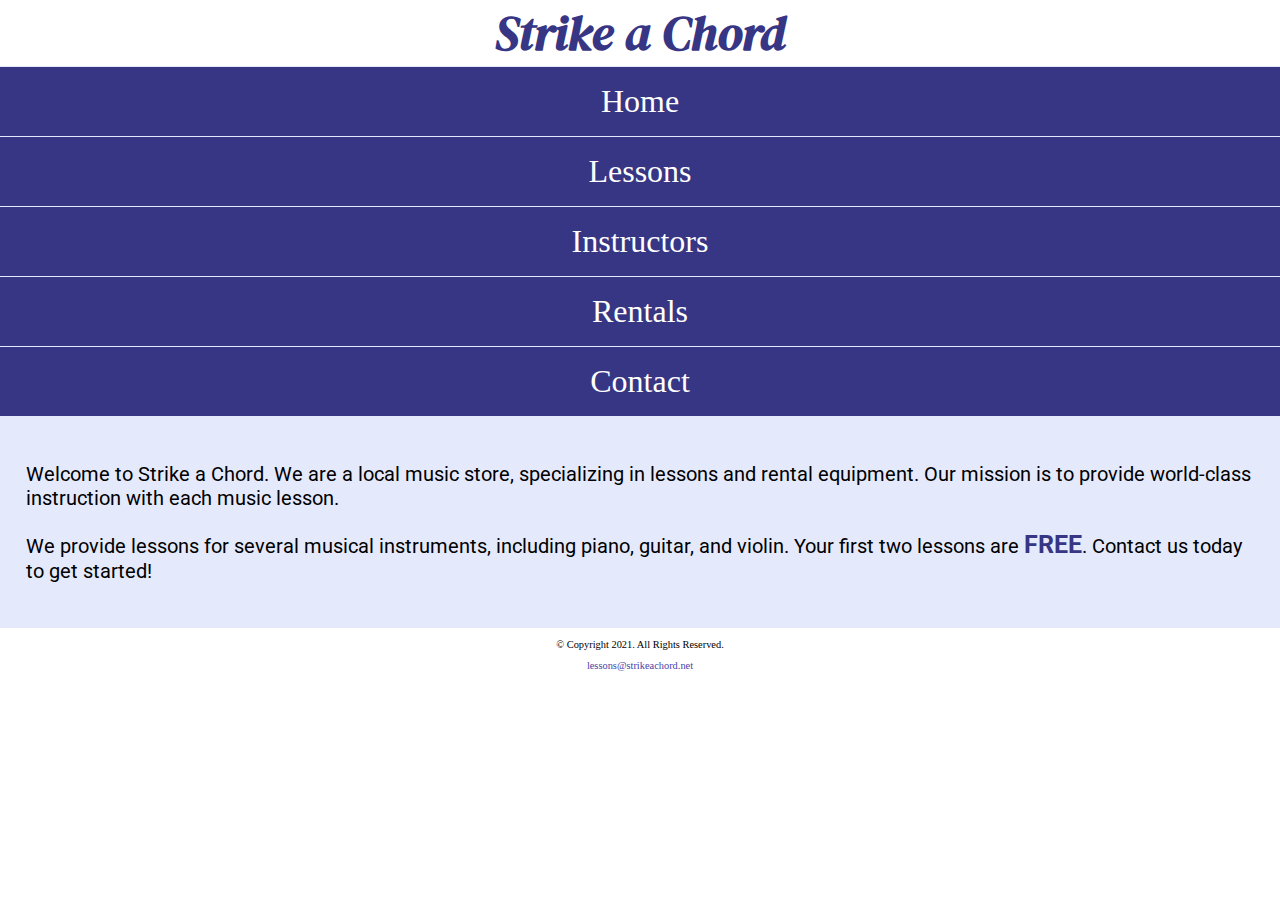
<file: index.html>
<!DOCTYPE html>
<!-- 
	Student Name: Maria Cruz
	File Name: index.html
	Today's Date: May 7, 2021
 -->
<html lang="en">
<head>
	<title>Strike a Chord: Home Page</title>
	<meta charset="utf-8">
    <link rel="stylesheet" href="css/styles.css">
    <meta name="viewport" content="width=device-width, initial-scale=1.0">
    <link href="https://fonts.googleapis.com/css?family=DM+Serif+Display:400i|Roboto&display=swap" rel="stylesheet">
</head>
<body>

	<header>
		<h1> <span class="tab-desk">&#9836;</span> Strike a Chord <span class="tab-desk">&#9836;</span> </h1>
	</header>
	
	<nav>
		<ul>
            <li><a href="index.html">Home</a></li>  
            <li><a href="lessons.html">Lessons</a></li>   
            <li><a href="instructors.html">Instructors</a></li>    
            <li><a href="rentals.html">Rentals</a></li>    
            <li><a href="contact.html">Contact</a></li>
        </ul>
	</nav>
    
    <!-- Hero Image -->
    <div id="hero" class="tab-desk">
        <img src="images/music-notes.png" alt="colorful music notes">
    </div>
	
	<!-- Use the main area to add the main content to the webpage -->
	<main>
		
        <div id="intro">
            
            <p>Welcome to Strike a Chord. We are a local music store, specializing in lessons and rental equipment. Our mission is to provide world-class instruction with each music lesson.</p>

            <p>We provide lessons for several musical instruments, including piano, guitar, and violin. Your first two lessons are <span class="action">FREE</span>. Contact us today to get started!</p>
            
        </div>
		
	</main>
	
	<footer>
		<p>&copy; Copyright 2021. All Rights Reserved.</p>
		<p><a href="mailto:lessons@strikeachord.net">lessons@strikeachord.net</a></p>
	</footer>
	
</body>
</html>
</file>
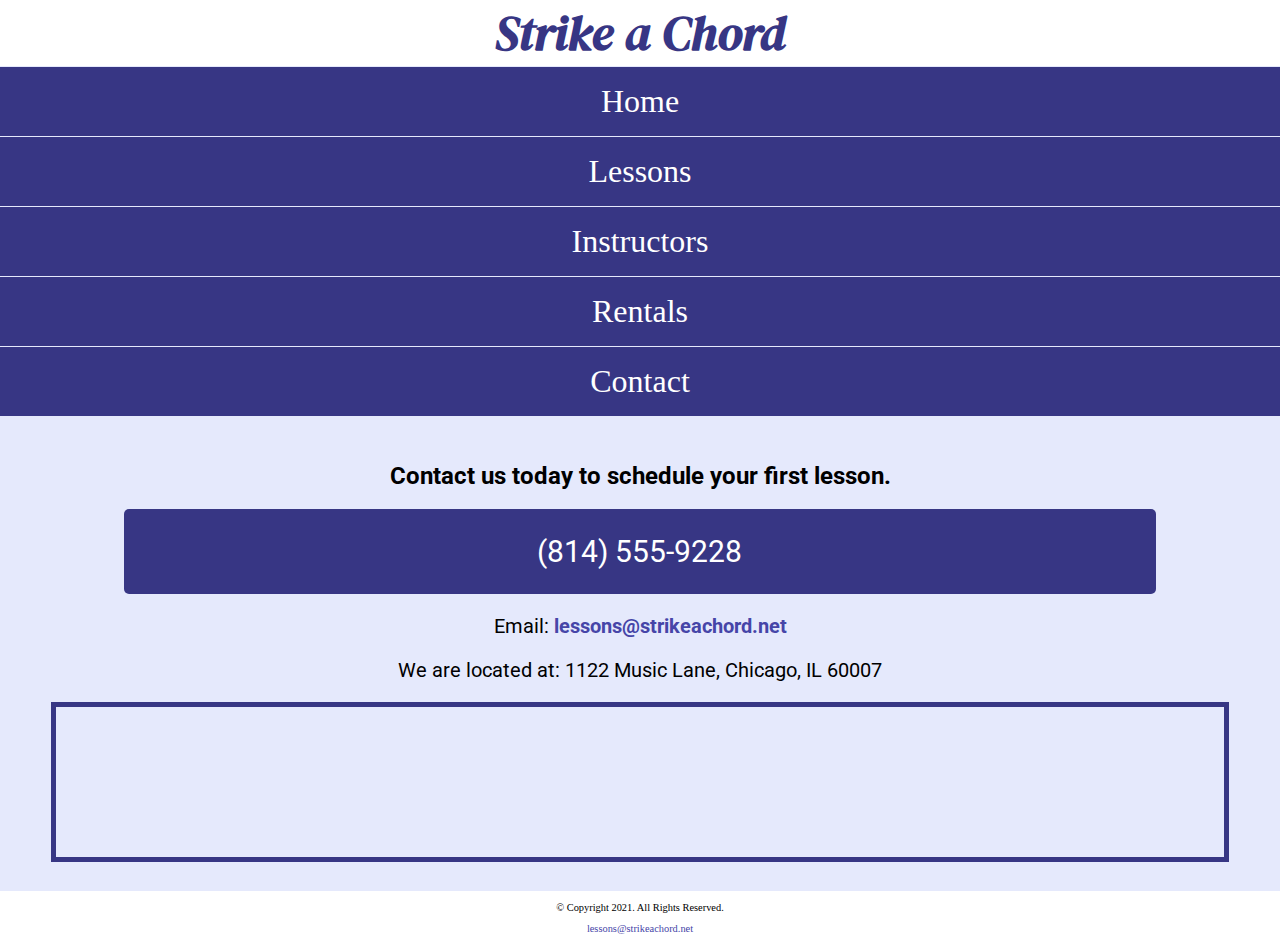
<file: contact.html>
<!DOCTYPE html>
<!-- 
	Student Name: Maria Cruz
	File Name: contact.html
	Today's Date: May 20, 2021
 -->
<html lang="en">
<head>
	<title>Strike a Chord: Contact</title>
	<meta charset="utf-8">
    <link rel="stylesheet" href="css/styles.css">
    <meta name="viewport" content="width=device-width, initial-scale=1.0">
    <link href="https://fonts.googleapis.com/css?family=DM+Serif+Display:400i|Roboto&display=swap" rel="stylesheet">
</head>
<body>

	<header>
		<h1> <span class="tab-desk">&#9836;</span> Strike a Chord <span class="tab-desk">&#9836;</span> </h1>
	</header>
	
	<nav>
		<ul>
            <li><a href="index.html">Home</a></li>  
            <li><a href="lessons.html">Lessons</a></li>   
            <li><a href="instructors.html">Instructors</a></li>    
            <li><a href="rentals.html">Rentals</a></li>    
            <li><a href="contact.html">Contact</a></li>
        </ul>
	</nav>
	
	<!-- Use the main area to add the main content to the webpage -->
	<main>
        
        <div id="contact">
            
            <h2>Contact us today to schedule your first lesson.</h2>
            <p class="tel-link"><a href="tel:8145559228">(814) 555-9228</a></p>
            <p>Email: <a href="mailto:lessons@strikeachord.net" class="email-link">lessons@strikeachord.net</a></p>
            <p>We are located at: 1122 Music Lane, Chicago, IL 60007</p>
            
            <iframe src="https://www.google.com/maps/embed?pb=!1m18!1m12!1m3!1d380513.7160580949!2d-88.01215278051977!3d41.83339249282865!2m3!1f0!2f0!3f0!3m2!1i1024!2i768!4f13.1!3m3!1m2!1s0x880e2c3cd0f4cbed%3A0xafe0a6ad09c0c000!2sChicago%2C+IL!5e0!3m2!1sen!2sus!4v1558660826146!5m2!1sen!2sus" width="600" height="450" class="map" allowfullscreen></iframe>
        
        </div>
        
	</main>
	
	<footer>
		<p>&copy; Copyright 2021. All Rights Reserved.</p>
		<p><a href="mailto:lessons@strikeachord.net">lessons@strikeachord.net</a></p>
	</footer>
	
</body>
</html>
</file>
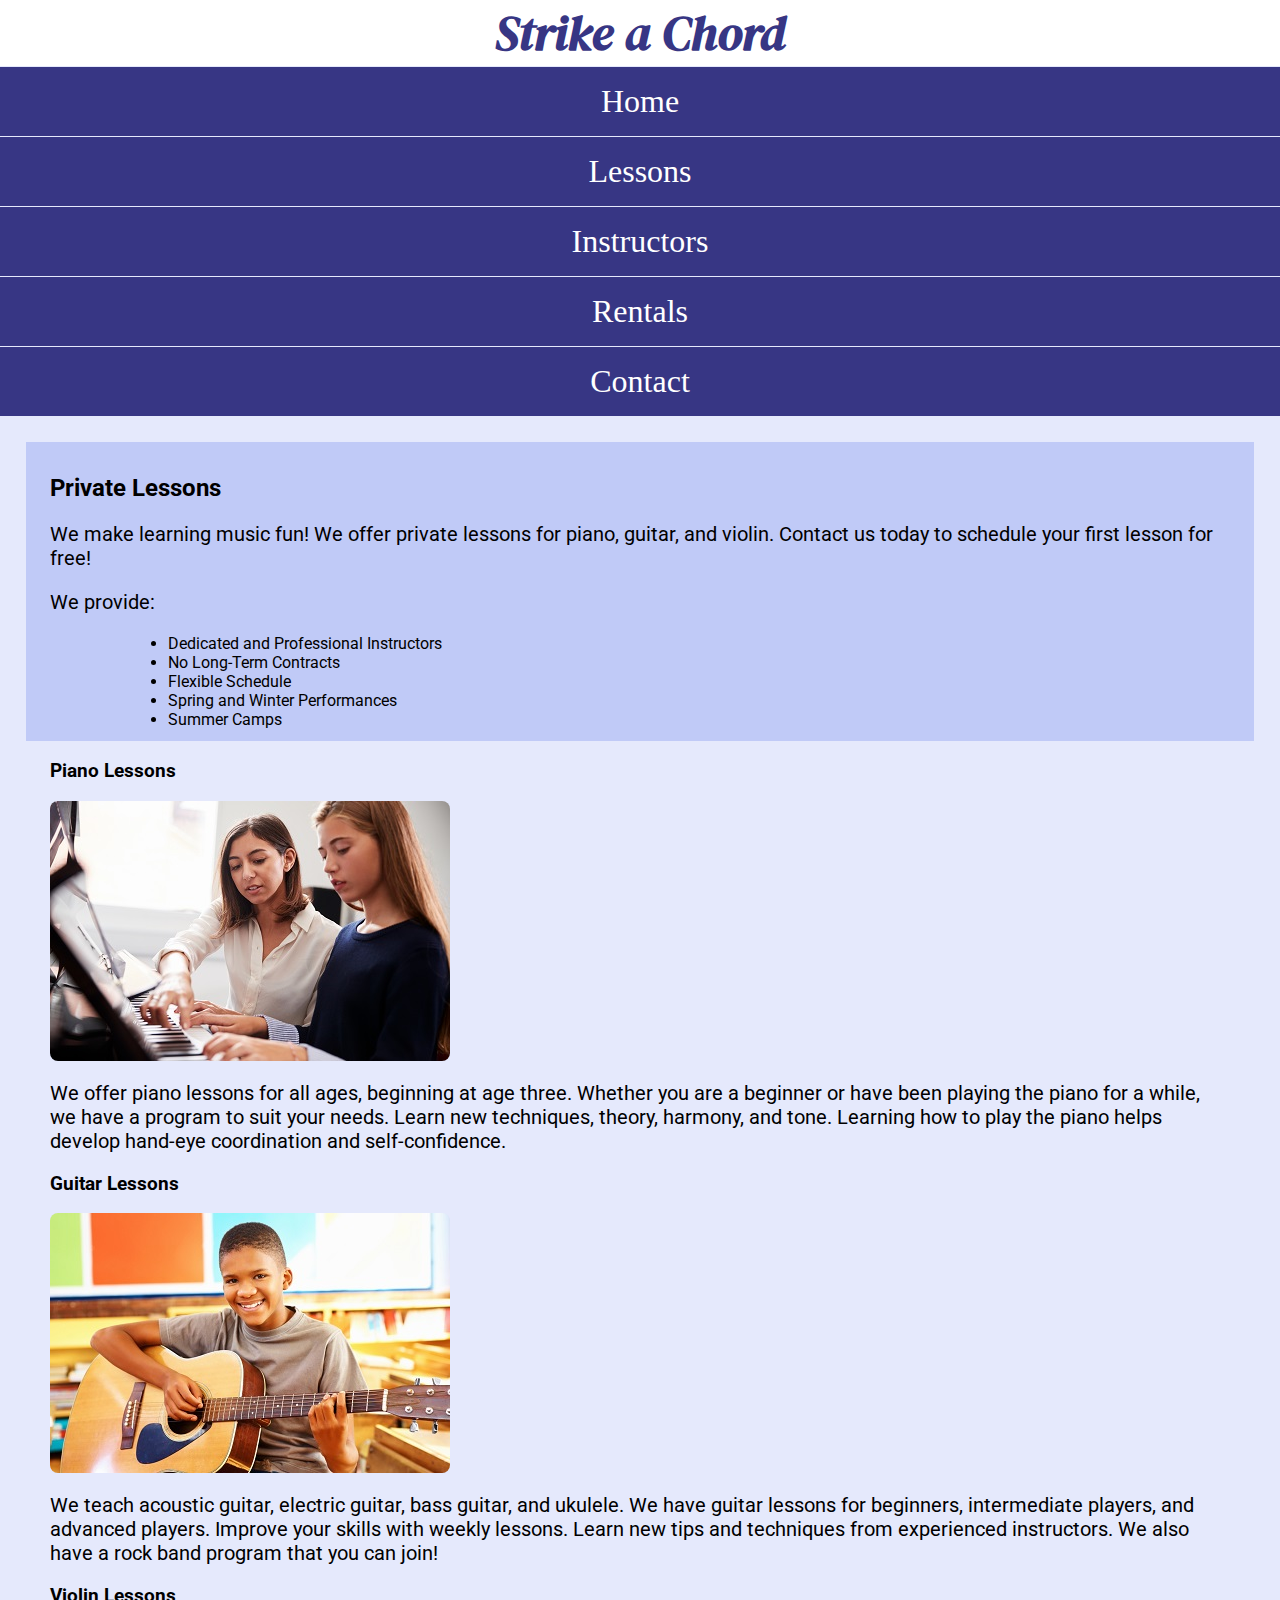
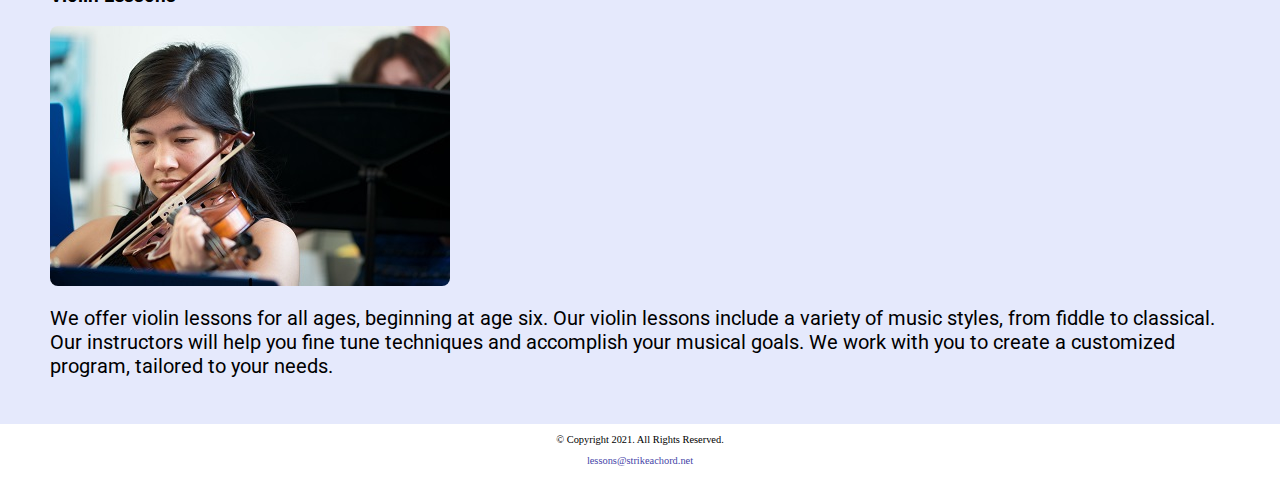
<file: lessons.html>
<!DOCTYPE html>
<!-- 
	Student Name: Maria Cruz
	File Name: lessons.html
	Today's Date: May 20, 2021
 -->
<html lang="en">
<head>
	<title>Strike a Chord: Lessons</title>
	<meta charset="utf-8">
    <link rel="stylesheet" href="css/styles.css">
    <meta name="viewport" content="width=device-width, initial-scale=1.0">
    <link href="https://fonts.googleapis.com/css?family=DM+Serif+Display:400i|Roboto&display=swap" rel="stylesheet">
</head>
<body>

	<header>
		<h1> <span class="tab-desk">&#9836;</span> Strike a Chord <span class="tab-desk">&#9836;</span> </h1>
	</header>
	
	<nav>
		<ul>
            <li><a href="index.html">Home</a></li>  
            <li><a href="lessons.html">Lessons</a></li>   
            <li><a href="instructors.html">Instructors</a></li>    
            <li><a href="rentals.html">Rentals</a></li>    
            <li><a href="contact.html">Contact</a></li>
        </ul>
	</nav>
	
	<!-- Use the main area to add the main content to the webpage -->
	<main>
        
        <div id="info">
            
            <h2>Private Lessons</h2>
            <p>We make learning music fun! We offer private lessons for piano, guitar, and violin. Contact us today to schedule your first lesson for free! </p>
            <p>We provide:</p>
            <ul>
                <li>Dedicated and Professional Instructors</li>
                <li>No Long-Term Contracts</li>
                <li>Flexible Schedule</li>
                <li>Spring and Winter Performances</li>
                <li>Summer Camps</li>
            </ul>
        
        </div>
        
        <div id="piano">
            
            <h3>Piano Lessons</h3>
            <img src="images/piano-lesson.jpg" alt="piano teacher and student sitting at a piano" class="round">
            <p>We offer piano lessons for all ages, beginning at age three. Whether you are a beginner or have been playing the piano for a while, we have a program to suit your needs. Learn new techniques, theory, harmony, and tone. Learning how to play the piano helps develop hand-eye coordination and self-confidence.</p>
        
        </div>
        
        <div id="guitar">
            
            <h3>Guitar Lessons</h3>
            <img src="images/child-guitar.jpg" alt="child with a smile holding a guitar" class="round">
            <p>We teach acoustic guitar, electric guitar, bass guitar, and ukulele. We have guitar lessons for beginners, intermediate players, and advanced players. Improve your skills with weekly lessons. Learn new tips and techniques from experienced instructors. We also have a rock band program that you can join!</p>
        
        </div>
        
        <div id="violin">
            
            <h3>Violin Lessons</h3>
            <img src="images/woman-violin.jpg" alt="woman playing the violin" class="round">
            <p>We offer violin lessons for all ages, beginning at age six. Our violin lessons include a variety of music styles, from fiddle to classical. Our instructors will help you fine tune techniques and accomplish your musical goals. We work with you to create a customized program, tailored to your needs.</p>
        
        </div>
        
	</main>
	
	<footer>
		<p>&copy; Copyright 2021. All Rights Reserved.</p>
		<p><a href="mailto:lessons@strikeachord.net">lessons@strikeachord.net</a></p>
	</footer>
	
</body>
</html>
</file>
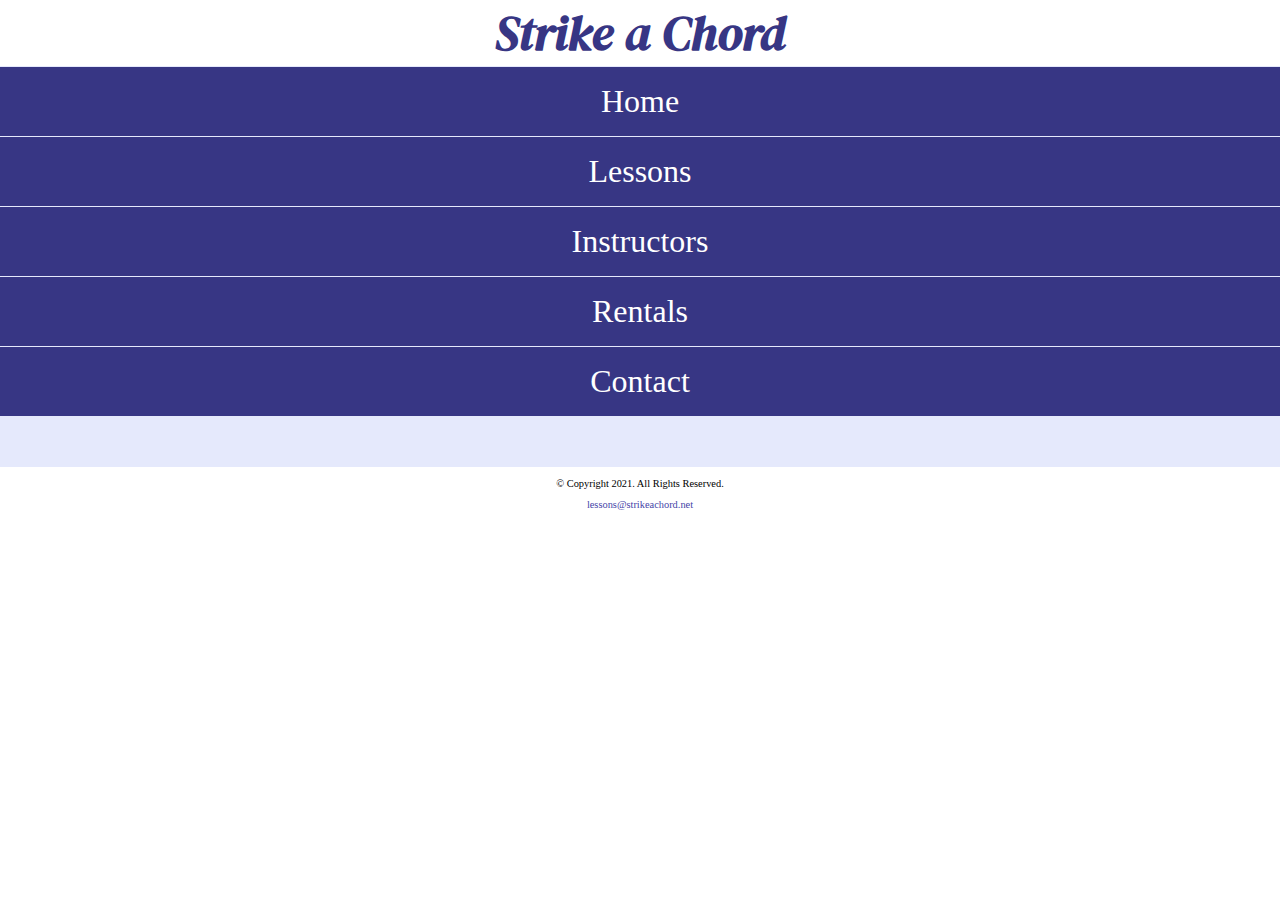
<file: template.html>
<!DOCTYPE html>
<!-- 
	Student Name: Maria Cruz
	File Name: template.html
	Today's Date: May 7, 2021
 -->
<html lang="en">
<head>
	<title>Strike a Chord: Template</title>
	<meta charset="utf-8">
    <link rel="stylesheet" href="css/styles.css">
    <meta name="viewport" content="width=device-width, initial-scale=1.0">
    <link href="https://fonts.googleapis.com/css?family=DM+Serif+Display:400i|Roboto&display=swap" rel="stylesheet">
</head>
<body>

	<header>
		<h1> <span class="tab-desk">&#9836;</span> Strike a Chord <span class="tab-desk">&#9836;</span> </h1>
	</header>
	
	<nav>
		<ul>
            <li><a href="index.html">Home</a></li>  
            <li><a href="lessons.html">Lessons</a></li>   
            <li><a href="instructors.html">Instructors</a></li>    
            <li><a href="rentals.html">Rentals</a></li>    
            <li><a href="contact.html">Contact</a></li>
        </ul>
	</nav>
	
	<!-- Use the main area to add the main content to the webpage -->
	<main>
        
        <div>
        
        </div>
        
	</main>
	
	<footer>
		<p>&copy; Copyright 2021. All Rights Reserved.</p>
		<p><a href="mailto:lessons@strikeachord.net">lessons@strikeachord.net</a></p>
	</footer>
	
</body>
</html>
</file>
<file: css/styles.css>
/*
Author: Maria Cruz
Date: Current Date
File Name: styles.css
*/

/* CSS Reset */
body, header, nav, main, footer, img, h1, ul {
    margin: 0;
    padding: 0;
    border: 0;
}

/* Style rule for images */
img {
    max-width: 100%;
    display: block;
}

/* Style rules for mobile viewport */

/* Hide tab-desk class */
.tab-desk {
    display: none;
}

/* Style rules for header content */
header {
    text-align: center;
    font-size: 1.5em;
    color: #373684;
}

header h1 {
    font-family: 'DM Serif Display', serif;
    font-style: italic;
}

/* Style rules for navigation area */
nav {
    background-color: #373684;
}

nav ul {
    list-style-type: none;
    text-align: center;
}

nav li {
    display: block;
    font-size: 2em;
    border-top: 1px solid #e5e9fc;
}

nav li a {
    display: block;
    color: #fff;
    text-align: center;
    padding: 0.5em 1em;
    text-decoration: none;
}

/* Style rules for main content */
main {
    padding: 2%;
    background-color: #e5e9fc;
    overflow: auto;
    font-family: 'Roboto', sans-serif;
}

main p {
    font-size: 1.25em;
}

.action {
    font-size: 1.25em;
    color: #373684;
    font-weight: bold;
}

#piano, #guitar, #violin {
    margin: 0 2%;
}

#info {
    clear: left;
    background-color: #c0caf7;
    padding: 1% 2%;
}

#info ul {
    margin-left: 10%;
}

.round {
    border-radius: 8px; 
}

#contact {
    text-align: center;
}

.tel-link {
    background-color: #373684;
    padding: 2%;
    margin: 0 auto;
    width: 80%;
    text-align: center;
    border-radius: 5px;
}

.tel-link a {
    color: #fff;
    text-decoration: none;
    font-size: 1.5em;
    display: block;
}

#contact .email-link {
    color: #4645a8;
    text-decoration: none;
    font-weight: bold;
}

.map {
    border: 5px solid #373684;
    width: 95%;
    height: 50%;
}

/* Style rules for footer content */
footer {
    text-align: center;
    font-size: 0.65em;
    clear: left;
}

footer a {
    color: #4645a8;
    text-decoration: none;
}
</file>
